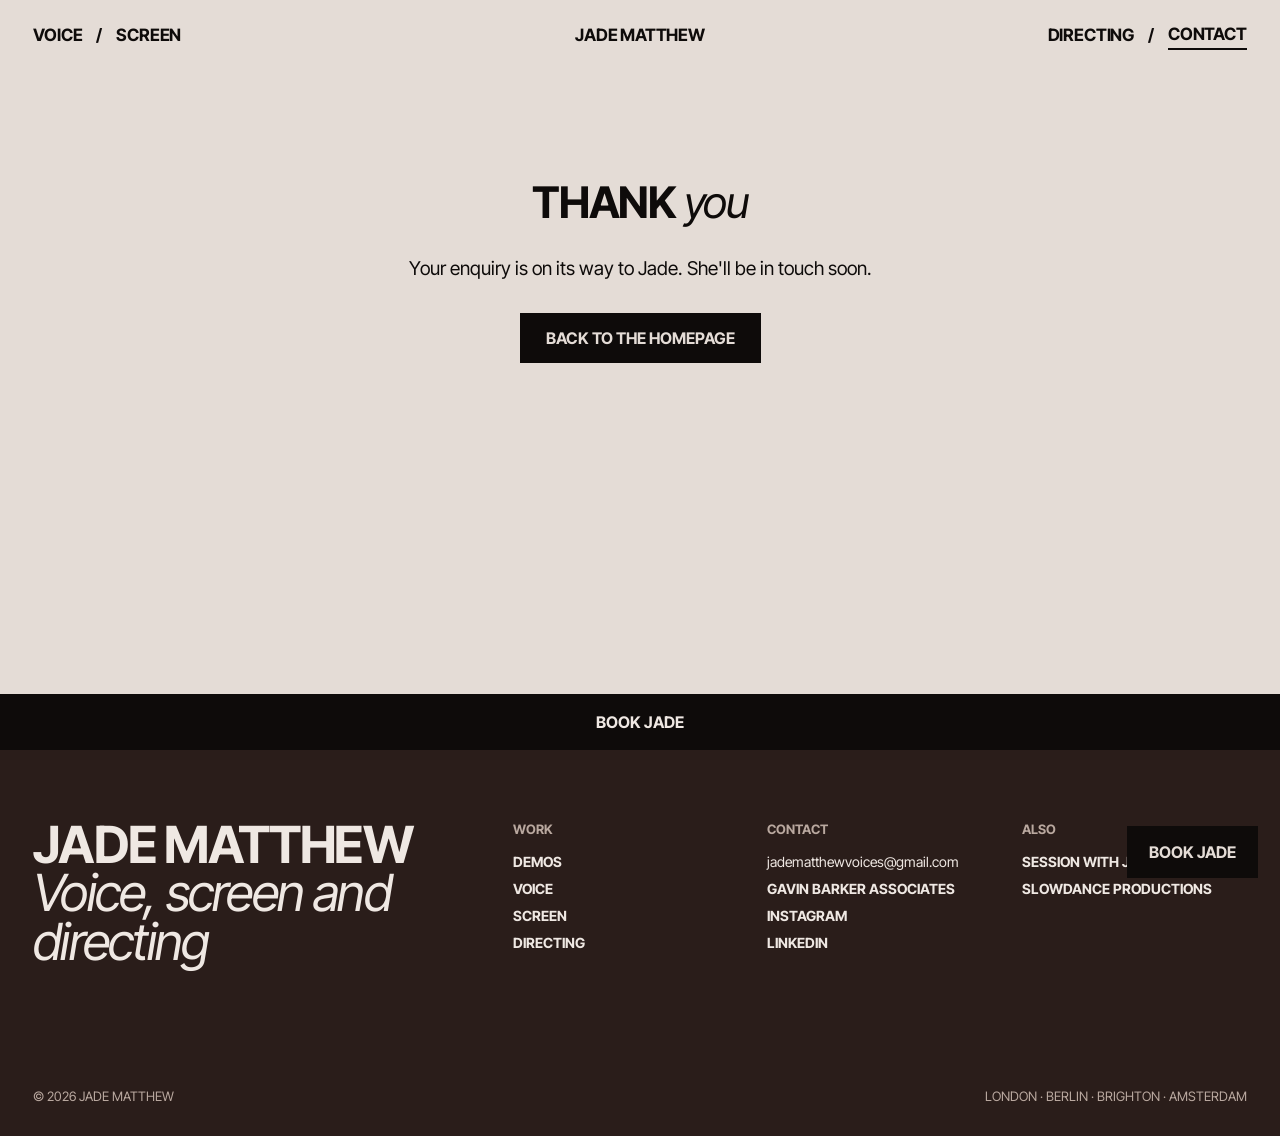
<file: thanks/index.html>
<!doctype html>
<html lang="en-GB">
<head>
<meta charset="utf-8">
<meta name="viewport" content="width=device-width, initial-scale=1">
<title>Thank you · Jade Matthew</title>
<meta name="description" content="Thank you">
<meta property="og:title" content="Thank you · Jade Matthew">
<meta property="og:description" content="Thank you">
<meta property="og:image" content="https://www.jadematthew.co.uk/assets/img/headshot-3.jpg">
<meta name="twitter:card" content="summary_large_image">
<link rel="icon" href="../assets/favicon.svg" type="image/svg+xml">
<link rel="preconnect" href="https://fonts.googleapis.com">
<link rel="preconnect" href="https://fonts.gstatic.com" crossorigin>
<link href="https://fonts.googleapis.com/css2?family=Inter+Tight:ital,wght@0,400;0,700;1,400&display=swap" rel="stylesheet">
<link rel="stylesheet" href="../assets/style.css">
</head>
<body>
<a class="skip" href="#main">Skip to content</a>
<header class="head">
  <div class="wrap">
    <nav aria-label="Main"><a href="../index.html#voice">Voice</a><span>/</span><a href="../index.html#screen">Screen</a></nav>
    <a class="name" href="../index.html">Jade Matthew</a>
    <nav class="r" aria-label="More"><a href="../index.html#directing">Directing</a><span>/</span><a class="u" href="../index.html#contact">Contact</a></nav>
    <button class="menu-btn" type="button" data-open-menu>Menu</button>
  </div>
</header>
<div class="menu" id="menu" aria-hidden="true">
  <div class="wrap top"><a class="name cap" href="../index.html">Jade Matthew</a><button class="menu-btn" style="display:block" type="button" data-close-menu>Close</button></div>
  <ul>
    <li><a href="../index.html#listen">Listen</a></li>
    <li><a href="../index.html#voice">Voice</a></li>
    <li><a href="../index.html#screen">Screen</a></li>
    <li><a href="../index.html#directing">Directing</a></li>
    <li><a href="../index.html#about">About</a></li>
    <li><a href="../index.html#contact">Contact</a></li>
  </ul>
</div>
<a class="float" href="../index.html#contact">Book Jade</a>

<main id="main"><section style="padding-top:180px;min-height:60vh"><div class="wrap" style="text-align:center">
<p class="big">Thank <em>you</em></p><p class="lede" style="margin:0 auto 30px">Your enquiry is on its way to Jade. She'll be in touch soon.</p><a class="btn" href="../index.html">Back to the homepage</a>
</div></section></main>
<a class="cta" href="../index.html#contact">Book Jade</a>
<footer class="foot">
  <div class="wrap">
    <div class="grid">
      <div><p class="fname">Jade Matthew<em>Voice, screen and directing</em></p></div>
      <div><h4>Work</h4><ul>
        <li><a href="../index.html#listen">Demos</a></li><li><a href="../index.html#voice">Voice</a></li><li><a href="../index.html#screen">Screen</a></li><li><a href="../index.html#directing">Directing</a></li>
      </ul></div>
      <div><h4>Contact</h4><ul>
        <li class="plain"><a href="mailto:jadematthewvoices@gmail.com">jadematthewvoices@gmail.com</a></li>
        <li><a href="https://www.gavinbarkerassociates.co.uk" target="_blank" rel="noopener">Gavin Barker Associates</a></li>
        <li><a href="https://www.instagram.com/jade.matthew" target="_blank" rel="noopener">Instagram</a></li>
        <li><a href="https://www.linkedin.com/in/jade-matthew-038a9480/" target="_blank" rel="noopener">LinkedIn</a></li>
      </ul></div>
      <div><h4>Also</h4><ul>
        <li><a href="https://sessionwithjade.com" target="_blank" rel="noopener">Session with Jade</a></li>
        <li><a href="https://www.slowdanceproductions.com" target="_blank" rel="noopener">Slowdance Productions</a></li>
      </ul></div>
    </div>
    <div class="base"><span>© <span id="year">2026</span> Jade Matthew</span><span>London · Berlin · Brighton · Amsterdam</span></div>
  </div>
</footer>
<div class="modal" role="dialog" aria-modal="true" aria-label="Video"><button type="button">Close</button><video controls playsinline></video></div>
<script src="../assets/site.js"></script>
</body>
</html>
</file>
<file: assets/style.css>
/* Jade Matthew
   Same system as sessionwithjade.com and Slowdance, in a warm stone and brown palette. */

:root {
  --bg: #E4DCD6;
  --ink: #0E0B0A;
  --mute: #6E625C;
  --soft: #CFC4BC;
  --brown: #2A1D1A;
  --cream: #EFE8E3;
  --sans: "Inter Tight", "Helvetica Neue", Helvetica, Arial, sans-serif;
  --g: clamp(16px, 2.6vw, 40px);
  --max: 1440px;
}

*, *::before, *::after { box-sizing: border-box; }
html { -webkit-text-size-adjust: 100%; scroll-behavior: smooth; }
body { margin: 0; background: var(--bg); color: var(--ink); font: 400 16px/1.5 var(--sans); -webkit-font-smoothing: antialiased; }
img { display: block; max-width: 100%; height: auto; }
a { color: inherit; text-decoration: none; }
p { margin: 0 0 1em; }
h1, h2, h3 { margin: 0; font-weight: 700; }
.wrap { max-width: var(--max); margin: 0 auto; padding: 0 var(--g); }
.skip { position: absolute; left: -9999px; }
.skip:focus { left: var(--g); top: var(--g); background: var(--ink); color: var(--bg); padding: 8px 12px; z-index: 100; }
.cap { text-transform: uppercase; font-weight: 700; letter-spacing: -.01em; }
.u { border-bottom: 2px solid currentColor; }
.mute { color: var(--mute); }

/* ---------- Header ---------- */
.head { position: fixed; inset: 0 0 auto 0; z-index: 50; background: var(--bg); }
.head .wrap { display: grid; grid-template-columns: 1fr auto 1fr; align-items: center; height: 72px; }
.head nav { display: flex; gap: 10px; align-items: center; font-weight: 700; text-transform: uppercase; letter-spacing: -.01em; font-size: 17px; }
.head nav.r { justify-content: flex-end; }
.head nav span { padding: 0 4px; }
.head .name { font-weight: 700; text-transform: uppercase; font-size: 17px; letter-spacing: -.01em; }
.menu-btn { display: none; background: none; border: 0; font: inherit; font-weight: 700; text-transform: uppercase; justify-self: end; cursor: pointer; padding: 8px 0; color: inherit; }
.menu { position: fixed; inset: 0; z-index: 60; background: var(--bg); display: flex; flex-direction: column; opacity: 0; visibility: hidden; transition: opacity .3s, visibility .3s; }
.menu.open { opacity: 1; visibility: visible; }
.menu .top { display: flex; justify-content: space-between; align-items: center; height: 72px; }
.menu ul { list-style: none; margin: 0; padding: 0 var(--g); flex: 1; display: flex; flex-direction: column; justify-content: center; }
.menu li a { font-size: clamp(34px, 9vw, 64px); font-weight: 700; text-transform: uppercase; line-height: 1.05; letter-spacing: -.03em; }
body.locked { overflow: hidden; }

.float { position: fixed; right: 22px; bottom: 22px; z-index: 40; background: var(--ink); color: var(--bg); padding: 14px 22px; font-weight: 700; text-transform: uppercase; letter-spacing: -.01em; transition: opacity .2s; }
.float.hide { opacity: 0; pointer-events: none; }

/* ---------- Hero collage ---------- */
.hero { position: relative; min-height: 100vh; padding: 92px 0 40px; }
.hero .stage { position: relative; max-width: var(--max); margin: 0 auto; height: calc(100vh - 132px); min-height: 640px; }
.hero .pic { position: absolute; overflow: hidden; }
.hero .pic img { width: 100%; height: 100%; object-fit: cover; }
.hero .p1 { left: var(--g); top: 0; width: 25%; aspect-ratio: 1.08; }
.hero .p2 { right: var(--g); top: 14%; width: 28%; aspect-ratio: .95; }
.hero .p3 { left: 13%; bottom: 0; width: 22%; aspect-ratio: 1.06; }
.hero .p1 img, .hero .p3 img { animation: drift 14s ease-in-out infinite alternate; }
@keyframes drift { from { transform: scale(1.06); } to { transform: scale(1); } }
.hero .copy { position: absolute; inset: 0; display: flex; flex-direction: column; align-items: center; justify-content: center; text-align: center; pointer-events: none; }
.hero h1 { font-size: clamp(42px, 6.4vw, 104px); line-height: .93; letter-spacing: -.035em; text-transform: uppercase; position: relative; z-index: 2; }
.hero h1 em { display: block; font-style: italic; font-weight: 400; text-transform: none; letter-spacing: -.03em; font-size: .62em; margin: .06em 0 .12em; }
.hero h1 .small { display: block; font-size: .5em; max-width: 13em; margin: 0 auto; }
.hero .play-hero { pointer-events: auto; margin-top: 34px; display: inline-flex; align-items: center; gap: 12px; font-weight: 700; text-transform: uppercase; background: none; border: 0; font-family: inherit; font-size: 17px; cursor: pointer; color: inherit; position: relative; z-index: 2; }
.play-hero .dot { width: 46px; height: 46px; border-radius: 50%; background: var(--ink); color: var(--bg); display: grid; place-items: center; font-size: 15px; transition: transform .25s; }
.play-hero:hover .dot { transform: scale(1.08); }
.hero .base { position: absolute; left: 0; right: 0; bottom: 6px; text-align: center; font-weight: 700; text-transform: uppercase; line-height: 1.2; font-size: 15px; letter-spacing: -.01em; }

/* ---------- Sections ---------- */
section { padding: clamp(90px, 11vw, 160px) 0 0; scroll-margin-top: 60px; }
.lr { display: grid; grid-template-columns: 240px 1fr; gap: 30px; }
.lab { font-weight: 700; text-transform: uppercase; letter-spacing: -.01em; margin: 0 0 18px; }
.big { font-size: clamp(28px, 3.4vw, 48px); line-height: 1.04; letter-spacing: -.03em; font-weight: 700; text-transform: uppercase; margin: 0 0 30px; }
.big em { font-style: italic; font-weight: 400; text-transform: none; }
.lede { font-size: 19px; line-height: 1.45; max-width: 720px; }

/* ---------- Demos ---------- */
.demos { background: var(--brown); color: var(--cream); margin-top: clamp(40px, 6vw, 80px); padding: clamp(60px, 8vw, 110px) 0; }
.demos .lab { color: var(--cream); }
.demos h2 { font-size: clamp(40px, 6vw, 92px); line-height: .92; letter-spacing: -.035em; text-transform: uppercase; margin-bottom: 50px; }
.demos h2 em { font-style: italic; font-weight: 400; text-transform: none; }
.player { display: grid; grid-template-columns: 70px 1fr auto; gap: 22px; align-items: center; padding: 26px 0; border-top: 1px solid rgba(239,232,227,.3); }
.player:last-child { border-bottom: 1px solid rgba(239,232,227,.3); }
.pbtn { width: 70px; height: 70px; border-radius: 50%; border: 0; background: var(--cream); color: var(--brown); cursor: pointer; display: grid; place-items: center; transition: transform .2s; }
.pbtn:hover { transform: scale(1.06); }
.pbtn svg { width: 22px; height: 22px; }
.pbtn .i-pause { display: none; }
.player.playing .pbtn .i-play { display: none; }
.player.playing .pbtn .i-pause { display: block; }
.pinfo h3 { font-size: clamp(22px, 2.4vw, 34px); letter-spacing: -.02em; text-transform: uppercase; line-height: 1; }
.pinfo p { margin: 6px 0 12px; color: #c9bab2; font-size: 15px; }
.bar { position: relative; height: 34px; cursor: pointer; display: flex; align-items: center; gap: 3px; }
.bar i { flex: 1; background: rgba(239,232,227,.28); border-radius: 1px; transition: background .2s; }
.bar i.on { background: var(--cream); }
.ptime { font-variant-numeric: tabular-nums; font-size: 14px; color: #c9bab2; text-align: right; min-width: 110px; }
.ptime a { display: block; margin-top: 8px; color: var(--cream); text-transform: uppercase; font-weight: 700; font-size: 12px; }
.badges { display: flex; gap: 40px; align-items: center; margin-top: 50px; flex-wrap: wrap; }
.badges img { height: 84px; width: auto; }
.badges .ova { filter: invert(1) brightness(1.4); mix-blend-mode: screen; }
.badges p { margin: 0; max-width: 360px; font-size: 15px; color: #c9bab2; }

/* ---------- Video work ---------- */
.vgrid { display: grid; grid-template-columns: repeat(3, 1fr); gap: 14px; margin-top: 40px; }
.vcard { position: relative; display: block; text-align: left; background: none; border: 0; padding: 0; font: inherit; color: inherit; cursor: default; }
.vcard .th { aspect-ratio: 16 / 9; overflow: hidden; background: var(--brown); position: relative; }
.vcard .th img { width: 100%; height: 100%; object-fit: cover; transition: transform .8s ease; }
.vcard .pl { position: absolute; left: 50%; top: 50%; width: 58px; height: 58px; margin: -29px 0 0 -29px; border-radius: 50%; background: var(--bg); display: none; place-items: center; }
.vcard .pl svg { width: 18px; height: 18px; }
.vcard.ready { cursor: pointer; }
.vcard.ready .pl { display: grid; }
.vcard.ready:hover .th img { transform: scale(1.04); }
.vcard .vt { margin-top: 12px; font-weight: 700; text-transform: uppercase; letter-spacing: -.01em; line-height: 1.15; }
.vcard .vs { color: var(--mute); font-size: 14px; margin-top: 2px; }
.modal { position: fixed; inset: 0; z-index: 90; background: rgba(14,11,10,.92); display: none; align-items: center; justify-content: center; padding: 4vw; }
.modal.open { display: flex; }
.modal video { max-width: 100%; max-height: 86vh; background: #000; }
.modal button { position: absolute; top: 18px; right: 22px; background: none; border: 0; color: var(--cream); font: 700 16px var(--sans); text-transform: uppercase; cursor: pointer; }

/* ---------- Client band ---------- */
.band { background: var(--ink); color: var(--cream); margin-top: clamp(90px, 11vw, 150px); padding: 30px 0; overflow: hidden; }
.band p { text-align: center; text-transform: uppercase; font-weight: 700; margin: 0 0 20px; font-size: 14px; }
.marquee { overflow: hidden; -webkit-mask-image: linear-gradient(90deg, transparent, #000 6%, #000 94%, transparent); mask-image: linear-gradient(90deg, transparent, #000 6%, #000 94%, transparent); }
.track { display: flex; width: max-content; animation: slide 60s linear infinite; }
.track span { font-size: clamp(30px, 3.6vw, 52px); font-weight: 700; text-transform: uppercase; letter-spacing: -.03em; padding: 0 28px; white-space: nowrap; }
.track span:nth-child(even) { font-style: italic; font-weight: 400; text-transform: none; }
.band:hover .track { animation-play-state: paused; }
@keyframes slide { to { transform: translateX(-50%); } }

/* ---------- Studio strip ---------- */
.strip { padding-inline: max(var(--g), calc((100vw - var(--max)) / 2 + var(--g))) !important; display: grid; grid-auto-flow: column; grid-auto-columns: minmax(240px, 22%); gap: 14px; overflow-x: auto; scroll-snap-type: x mandatory; padding: 0 var(--g) 10px; margin-top: 40px; scrollbar-width: thin; }
.strip figure { margin: 0; scroll-snap-align: start; }
.strip img { width: 100%; aspect-ratio: 4 / 5; object-fit: cover; }
.strip figcaption { margin-top: 10px; font-size: 13px; text-transform: uppercase; font-weight: 700; color: var(--mute); }

/* ---------- Split with image ---------- */
.split { display: grid; grid-template-columns: 5fr 7fr; gap: clamp(30px, 6vw, 90px); align-items: start; }
.split.rev { grid-template-columns: 7fr 5fr; }
.split img { width: 100%; object-fit: cover; }
.credits { list-style: none; margin: 0 0 30px; padding: 0; border-top: 2px solid var(--ink); }
.credits li { display: grid; grid-template-columns: 1.1fr 1fr 1fr; gap: 16px; padding: 14px 0; border-bottom: 1px solid var(--soft); align-items: baseline; }
.credits b { text-transform: uppercase; letter-spacing: -.01em; }
.credits span { color: var(--mute); font-size: 15px; }
.art { display: grid; grid-template-columns: 1fr 1fr; gap: 14px; margin-top: 30px; }
.art img { aspect-ratio: 1; object-fit: cover; }
.tick { list-style: none; padding: 0; margin: 0 0 30px; }
.tick li { padding: 10px 0; border-bottom: 1px solid var(--soft); }

/* ---------- Contact ---------- */
.contact-wrap { display: grid; grid-template-columns: 1fr 1.4fr; gap: clamp(30px, 6vw, 90px); }
.agent { border-top: 2px solid var(--ink); padding-top: 18px; margin-bottom: 30px; }
.agent h3 { text-transform: uppercase; font-size: 22px; letter-spacing: -.02em; }
.agent p { margin: 6px 0 0; color: var(--mute); }
.agent a { color: var(--ink); }
.enq { display: grid; gap: 18px; }
.enq .f2 { display: grid; grid-template-columns: 1fr 1fr; gap: 18px; }
.enq label { display: grid; gap: 6px; font-size: 13px; text-transform: uppercase; font-weight: 700; }
.enq input, .enq select, .enq textarea { font: 16px/1.4 var(--sans); color: var(--ink); background: transparent; border: 0; border-bottom: 2px solid var(--ink); border-radius: 0; padding: 10px 0; text-transform: none; font-weight: 400; }
.enq select { appearance: none; background: url("data:image/svg+xml,%3Csvg xmlns='http://www.w3.org/2000/svg' width='10' height='6'%3E%3Cpath d='M0 0l5 6 5-6z'/%3E%3C/svg%3E") no-repeat right 4px center; }
.enq textarea { border: 2px solid var(--ink); padding: 12px; resize: vertical; }
.enq input:focus, .enq select:focus, .enq textarea:focus { outline: none; border-color: var(--mute); }
.btn { display: inline-block; background: var(--ink); color: var(--bg); padding: 15px 26px; font: 700 16px var(--sans); text-transform: uppercase; border: 0; cursor: pointer; justify-self: start; }
.hp { position: absolute; left: -9999px; }

/* ---------- Footer ---------- */
.cta { display: block; margin-top: clamp(100px, 12vw, 170px); background: var(--ink); color: var(--cream); text-align: center; padding: 16px; font-weight: 700; text-transform: uppercase; }
.foot { background: var(--brown); color: var(--cream); padding: 70px 0 30px; }
.foot .grid { display: grid; grid-template-columns: 2fr 1fr 1fr 1fr; gap: 30px; }
.foot .fname { font-size: clamp(34px, 4vw, 56px); font-weight: 700; text-transform: uppercase; letter-spacing: -.035em; line-height: .95; }
.foot .fname em { font-style: italic; font-weight: 400; text-transform: none; display: block; }
.foot h4 { margin: 0 0 12px; font-size: 13px; text-transform: uppercase; color: #b9a89f; }
.foot ul { list-style: none; margin: 0; padding: 0; }
.foot li { margin-bottom: 6px; font-weight: 700; text-transform: uppercase; font-size: 14px; }
.foot li.plain { text-transform: none; font-weight: 400; }
.foot .base { display: flex; justify-content: space-between; flex-wrap: wrap; gap: 20px; margin-top: 70px; font-size: 13px; text-transform: uppercase; color: #b9a89f; }

.reveal { opacity: 0; transform: translateY(14px); transition: opacity .9s ease, transform .9s ease; }
.reveal.in { opacity: 1; transform: none; }
@media (prefers-reduced-motion: reduce) { .reveal { opacity: 1; transform: none; } .track, .hero img { animation: none !important; } html { scroll-behavior: auto; } }

/* ---------- Responsive ---------- */
@media (max-width: 1000px) {
  .lr, .split, .split.rev, .contact-wrap { grid-template-columns: 1fr; }
  .vgrid { grid-template-columns: repeat(2, 1fr); }
  .foot .grid { grid-template-columns: 1fr 1fr; }
  .foot .grid > div:first-child { grid-column: 1 / -1; }
}
@media (max-width: 760px) {
  .head nav { display: none; }
  .head .wrap { grid-template-columns: 1fr auto; }
  .head .name { justify-self: start; }
  .menu-btn { display: block; }
  .hero { min-height: auto; }
  .hero .stage { height: auto; min-height: 0; display: grid; grid-template-columns: 1fr 1fr; gap: 10px; padding: 0 var(--g); }
  .hero .pic { position: static; width: auto !important; }
  .hero .p2 { grid-column: 2; grid-row: 1 / span 2; aspect-ratio: auto; }
  .hero .copy { position: static; grid-column: 1 / -1; grid-row: 3; padding: 40px 0 20px; }
  .hero .base { position: static; grid-column: 1 / -1; grid-row: 4; }
  .vgrid, .enq .f2 { grid-template-columns: 1fr; }
  .player { grid-template-columns: 56px 1fr; }
  .pbtn { width: 56px; height: 56px; }
  .ptime { grid-column: 2; text-align: left; }
  .credits li { grid-template-columns: 1fr; gap: 2px; }
  .float { right: 12px; bottom: 12px; padding: 12px 16px; font-size: 14px; }
  .foot .grid { grid-template-columns: 1fr; }
}

.split > div:first-child.reveal img { position: sticky; top: 96px; }
#screen .split > div:first-child { align-self: stretch; }
#screen .split > div:first-child img { position: sticky; top: 96px; }

/* Brand spots: smaller players in two columns */
.spots-lab { margin: 46px 0 6px; font-weight: 700; text-transform: uppercase; font-size: 14px; color: #c9bab2; }
.spots { display: grid; grid-template-columns: 1fr 1fr; column-gap: 40px; }
.player.sm { grid-template-columns: 48px 1fr auto; gap: 16px; padding: 18px 0; }
.player.sm .pbtn { width: 48px; height: 48px; }
.player.sm .pbtn svg { width: 16px; height: 16px; }
.player.sm .pinfo h3 { font-size: 20px; }
.player.sm .pinfo p { margin: 2px 0 8px; font-size: 13px; }
.player.sm .bar { height: 22px; }
.player.sm .ptime { min-width: 80px; font-size: 13px; }
.spots .player:last-child { border-bottom: 0; }
.spots { border-bottom: 1px solid rgba(239,232,227,.3); }
@media (max-width: 900px) { .spots { grid-template-columns: 1fr; } }
</file>
